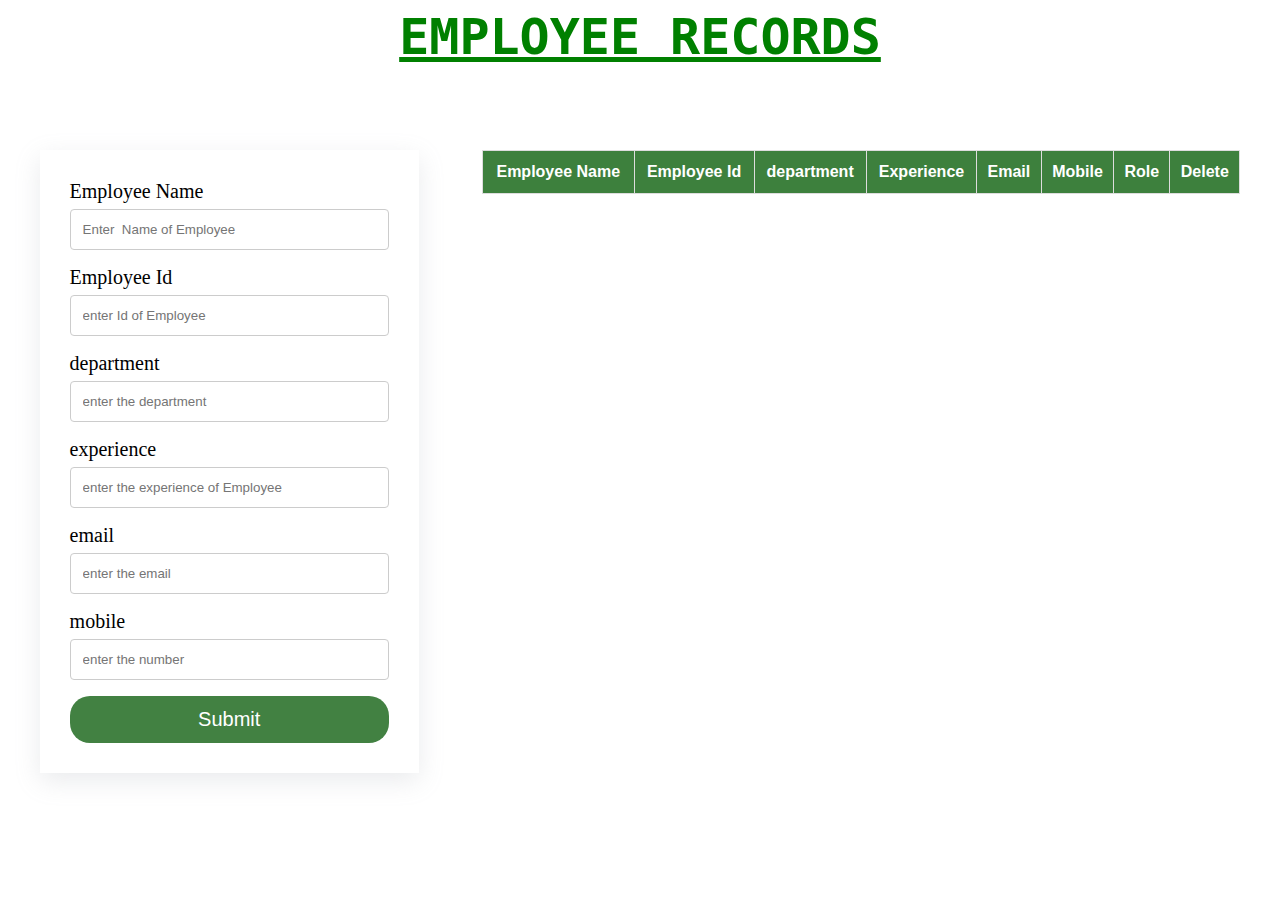
<file: Employee-record.text/index.html>
<html lang="en">
<head>
    <meta charset="UTF-8">
    <meta name="viewport" content="width=device-width, initial-scale=1.0">
    <title>Document</title>
     <link rel="stylesheet" href="./index.css" />
</head>
<body>
    
    <h1>Employee records</h1>

    <div>
        <form>
            <label>Employee Name</label><br />
            <input required id="Empname" type="text" placeholder="Enter  Name of Employee" ><br />

            <label>Employee Id</label><br>
            <input required id="Empid" type="text" placeholder="enter Id of Employee"><br>

            <label>department</label><br>
            <input required id="dep"  type="text" placeholder="enter the department"><br>

            <label>experience</label><br>
            <input required id="exp" type="text"  placeholder="enter the experience of Employee"><br>

            <label>email</label><br>
            <input required id="email" type="email" placeholder="enter the email"><br>

            <label>mobile</label><br>
            <input required id="mbl" type="number" placeholder="enter the number"><br>

            <input type="submit" >

        </form>

        <table>
            <thead>
                <tr>
                     <th>Employee Name</th>
                     <th>Employee Id</th>
                     <th>department</th>
                     <th>Experience</th>
                     <th>Email</th>
                     <th>Mobile</th>
                     <th>Role</th>
                     <th>Delete</th>
                </tr>

            </thead>

            <tbody>
                   <!-- Append your output to tbody -->
        
            </tbody>
        </table>
    </div>
</body>
<script src="./record.js"></script>
</html>
</file>
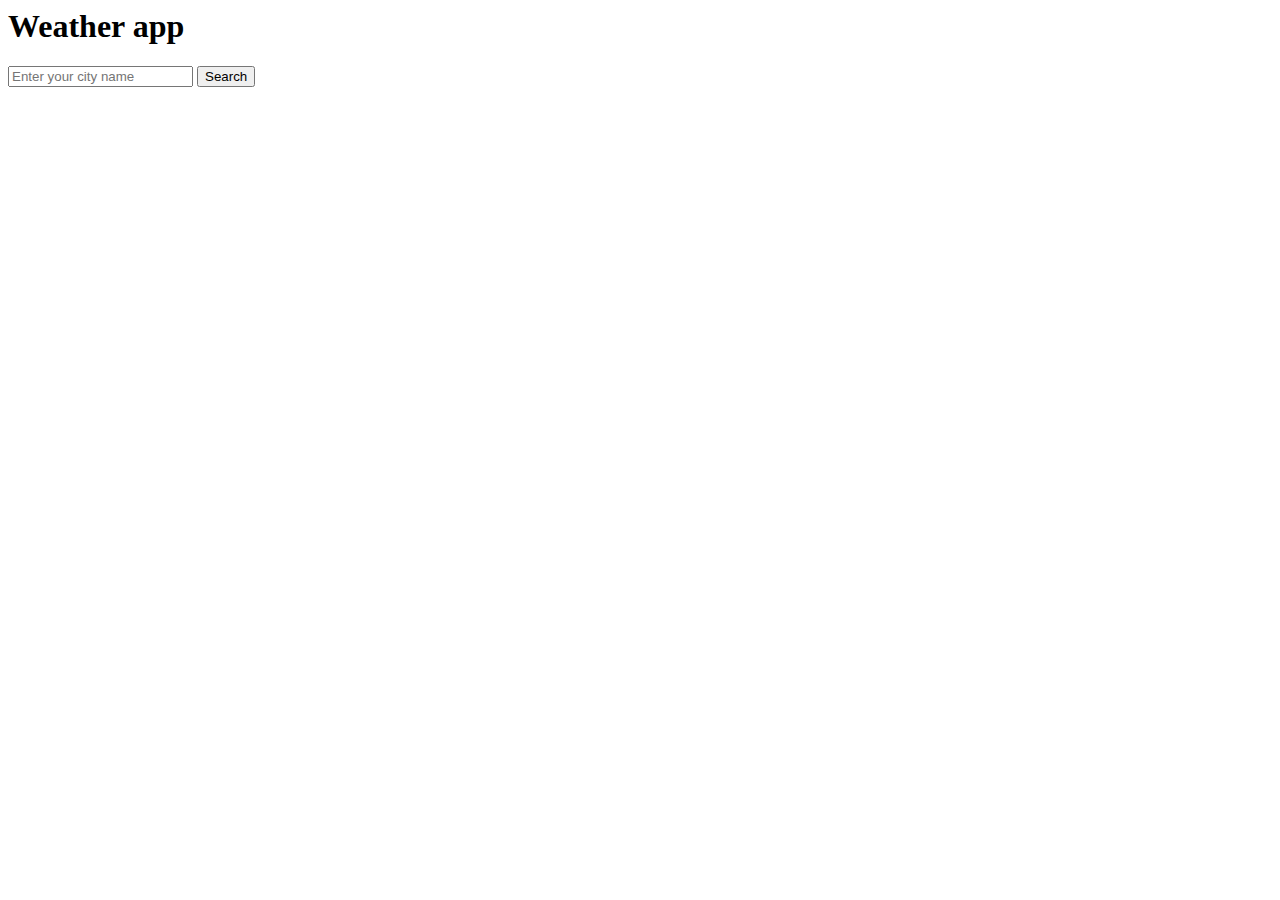
<file: Weathermap/index.html>
<html lang="en">
<head>
    <meta charset="UTF-8">
    <meta name="viewport" content="width=device-width, initial-scale=1.0">
    <title>Wether app</title>

    <style>
        iframe{
            width: 600px;
            height: 400px;
        }
    </style>
</head>
<body>
    <h1>Weather app</h1>
    <input type="text" id="city" placeholder="Enter your city name">
    <button onclick="getData()">Search</button>
    

    <br><br>

    <div id="main"></div>


    <br/><br/>

   <!-- <iframe width="560" height="315" src="https://www.youtube.com/embed/IrrfL3qcEsQ?si=VUUiVorFQaI9T917" title="YouTube video player" frameborder="0" allow="accelerometer; autoplay; clipboard-write; encrypted-media; gyroscope; picture-in-picture; web-share" referrerpolicy="strict-origin-when-cross-origin" allowfullscreen></iframe> -->

</body>
<script src="./index.js"></script>
</html>
</file>
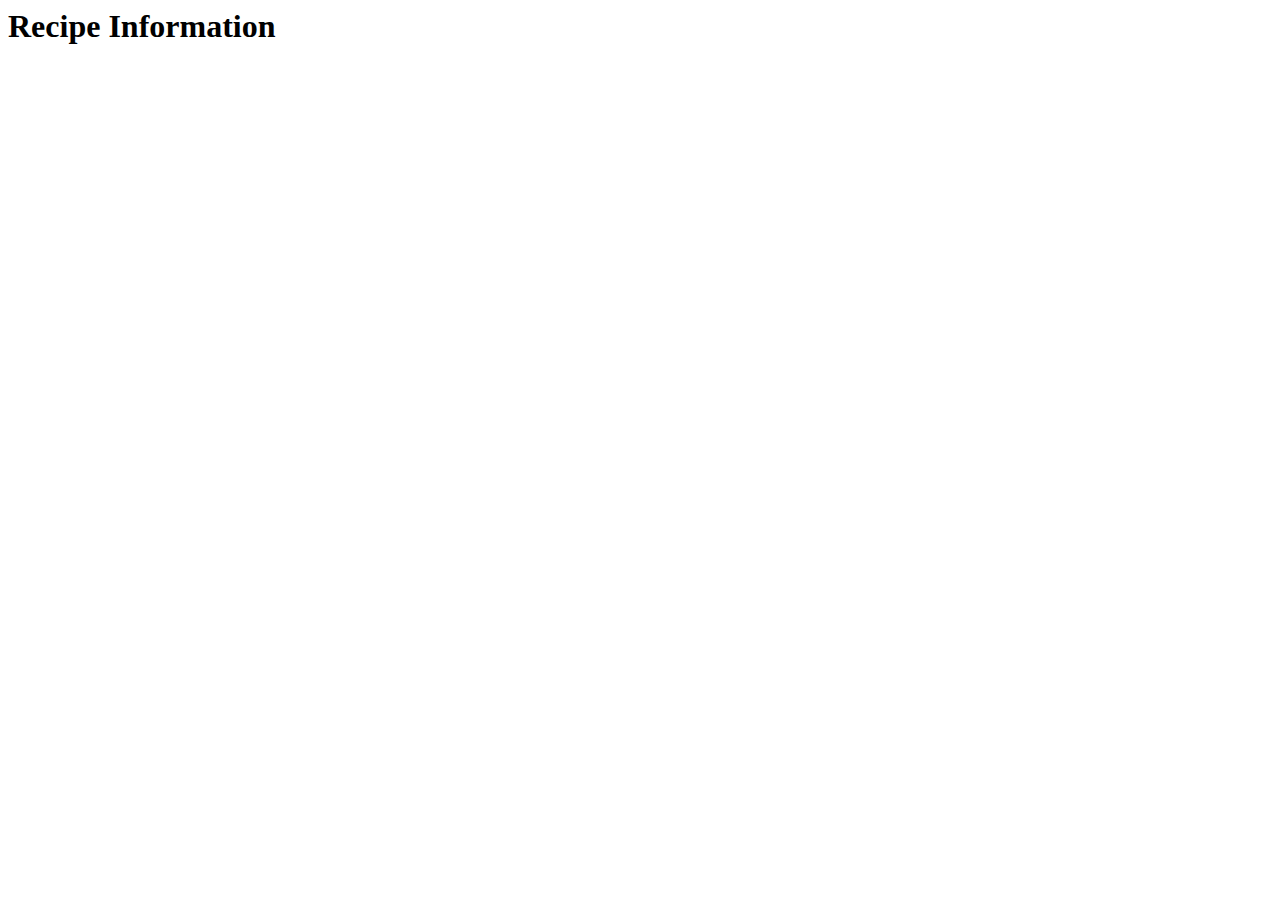
<file: Foody-land/info.html>
<html lang="en">
<head>
    <meta charset="UTF-8">
    <meta name="viewport" content="width=device-width, initial-scale=1.0">
    <title>Document</title>
</head>
<body>
    <h1>Recipe Information</h1>
    
</body>
<script>

const modal = document.getElementById("modal");
const modalTitle = document.getElementById("modalTitle");
const modalBody = document.getElementById("modalBody");
const closeModal = document.getElementById("closeModal");




function renderRecipes(list) {
  recipesContainer.innerHTML = "";
  if (list.length === 0) {
    noResults.hidden = false;
    return;
  }
  noResults.hidden = true;
  list.forEach((r) => recipesContainer.appendChild(createCard(r)));
}

function openModal(recipe) {
  modalTitle.textContent = recipe.title;

  const ingredientsHTML = recipe.ingredients
    ? `<h4>Ingredients</h4><ul>${recipe.ingredients
        .map((i) => `<li>${i}</li>`)
        .join("")}</ul>`
    : "";

  modalBody.innerHTML = `
    <img src="${recipe.thumb}" alt="${recipe.title}" style="width:100%; border-radius:8px; margin-bottom:10px;">
    ${ingredientsHTML}
    <h4>Instructions</h4>
    <p>${recipe.instructions}</p>
  `;

  modal.setAttribute("aria-hidden", "false");
}


</script>
</html>
</file>
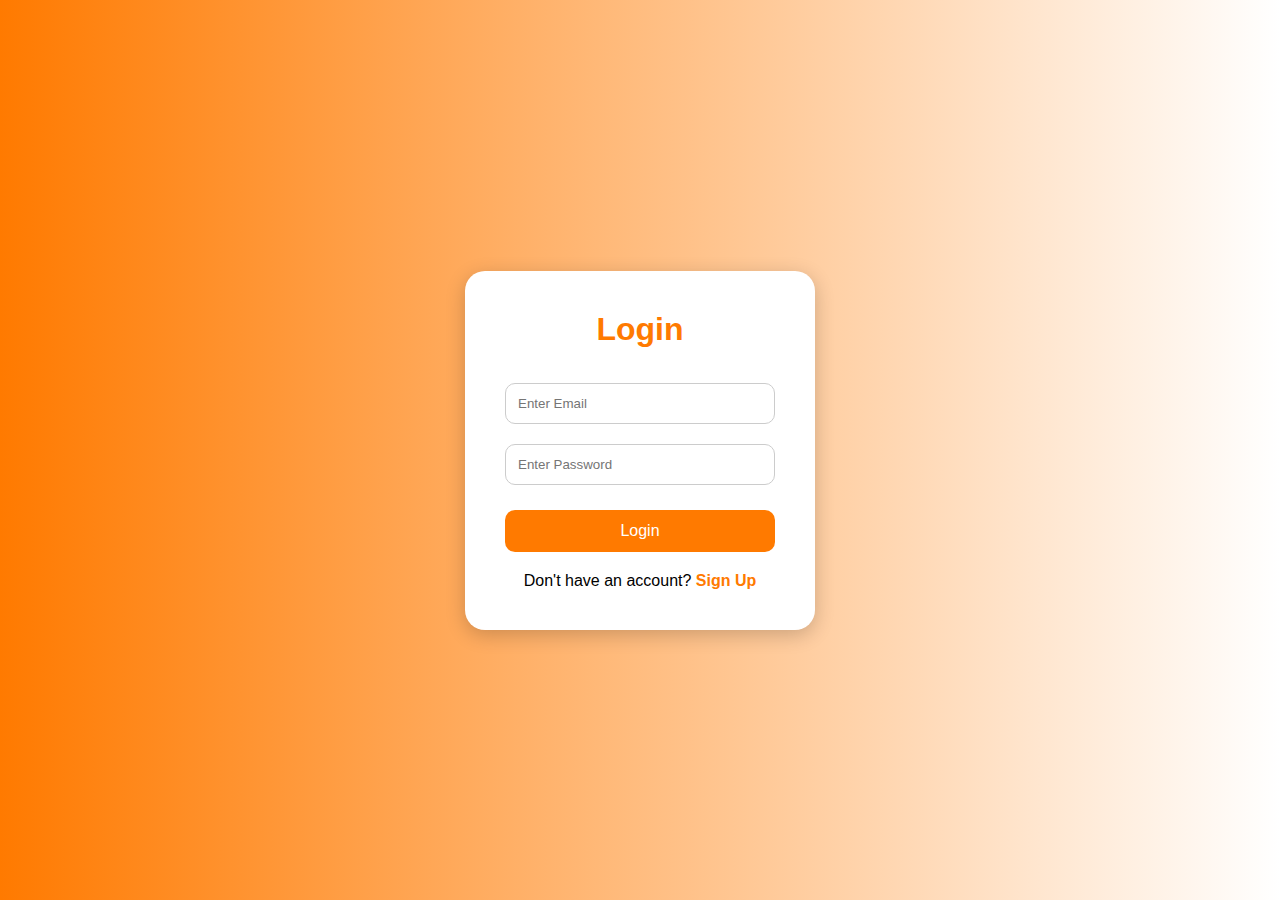
<file: GYT&Travel/login.html>
<!DOCTYPE html>
<html lang="en">
<head>
    <meta charset="UTF-8">
    <meta name="viewport" content="width=device-width, initial-scale=1.0">
    <title>Login</title>
    <link rel="stylesheet" href="css/login.css">
</head>
<body>

    <div class="container">
        <div class="login-box">
            <h1>Login</h1>

            <input type="email" id="email" placeholder="Enter Email">
            <input type="password" id="password" placeholder="Enter Password">

            <button onclick="loginUser()">Login</button>

            <p>
                Don't have an account?
                <a href="signup.html">Sign Up</a>
            </p>
            
        </div>
        
    </div>


    <script src="js/login.js"></script>
</body>
</html>
</file>
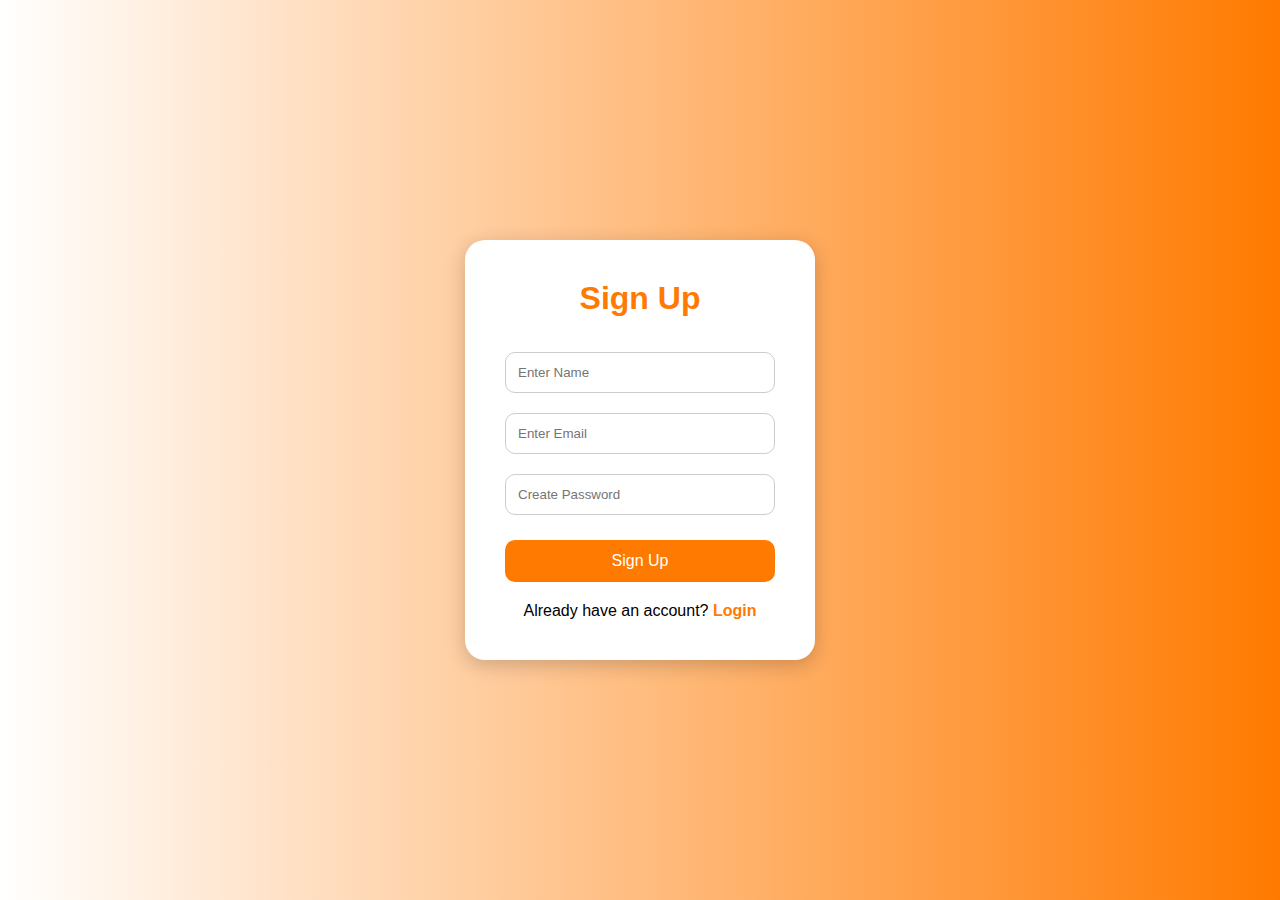
<file: GYT&Travel/signup.html>
<!DOCTYPE html>
<html lang="en">
<head>
    <meta charset="UTF-8">
    <meta name="viewport" content="width=device-width, initial-scale=1.0">
    <title>Sign Up</title>
    <link rel="stylesheet" href="css/signup.css">
</head>
<body>

    <div class="container">
        <div class="signup-box">
            <h1>Sign Up</h1>

            <input type="text" id="name" placeholder="Enter Name">
            <input type="email" id="email" placeholder="Enter Email">
            <input type="password" id="password" placeholder="Create Password">

            <button onclick="signupUser()">Sign Up</button>

            <p>
                Already have an account?
                <a href="login.html">Login</a>
            </p>
        </div>
    </div>

    <script src="js/signup.js"></script>
</body>
</html>
</file>
<file: Employee-record.text/index.css>
div {
    display: flex;
    justify-content: space-around;
  }
  form {
    margin: 0 auto;
    margin-top: 50px;
    width: 30%;
    box-shadow: rgba(149, 157, 165, 0.2) 0px 8px 24px;
    padding: 30px;
  }
  
  
  
  label {
    font-size: 20px;
  }
  
  table {
    font-family: Arial, Helvetica, sans-serif;
    border-collapse: collapse;
    width: 60%;
    margin: auto;
    margin-top: 50px;
    text-align: center;
  }
  
  table td,
  table th {
    border: 1px solid #ddd;
    padding: 8px;
    text-align: center;
  }
  
  table tr:nth-child(even) {
    background-color: #8caacf;
  }
  
  table tr:hover {
    background-color: #ddd;
  }
  
  table th {
    padding-top: 12px;
    padding-bottom: 12px;
    text-align: left;
    background-color:rgb(61, 128, 61);
    color: white;
    text-align: center;
  }
  
  * {
    box-sizing: border-box;
  }
  
  input[type="text"], input[type="email"], input[type="number"],
  select,
  textarea {
    width: 100%;
    padding: 12px;
    border: 1px solid #ccc;
    border-radius: 4px;
    box-sizing: border-box;
    margin-top: 6px;
    margin-bottom: 16px;
    resize: vertical;
  }
  
  input[type="submit"] {
    background-color: rgb(66, 129, 66);
    color: white;
    padding: 12px 20px;
    border: none;
    border-radius: 20px;
    cursor: pointer;
    width: 100%;
    font-size: 20px;
  }
  
  input[type="submit"]:hover {
    background-color:rgb(50, 103, 50);
  }
  
  h1 {
    text-align: center;
    font-size: 50px;
    text-transform: uppercase;
    font-family: monospace;
    color:green;
    text-decoration: underline;
  }


  /* css ends */
</file>
<file: GYT&Travel/css/login.css>
*{
    margin:0;
    padding:0;
    box-sizing:border-box;
    font-family:Arial, sans-serif;
}

body{
    height:100vh;
    display:flex;
    justify-content:center;
    align-items:center;
    background:linear-gradient(to right, #ff7a00, white);
}

.login-box{
    width:350px;
    background:white;
    padding:40px;
    border-radius:20px;
    box-shadow:0 5px 20px rgba(0,0,0,0.2);
    text-align:center;
}

.login-box h1{
    color:#ff7a00;
    margin-bottom:25px;
}

.login-box input{
    width:100%;
    padding:12px;
    margin:10px 0;
    border:1px solid #ccc;
    border-radius:10px;
    outline:none;
}

.login-box button{
    width:100%;
    padding:12px;
    margin-top:15px;
    border:none;
    border-radius:10px;
    background:#ff7a00;
    color:white;
    font-size:16px;
    cursor:pointer;
}

.login-box p{
    margin-top:20px;
}

.login-box a{
    color:#ff7a00;
    text-decoration:none;
    font-weight:bold;
}
</file>
<file: GYT&Travel/css/signup.css>
*{
    margin:0;
    padding:0;
    box-sizing:border-box;
    font-family:Arial, sans-serif;
}

body{
    height:100vh;
    display:flex;
    justify-content:center;
    align-items:center;
    background:linear-gradient(to right, white, #ff7a00);
}

.signup-box{
    width:350px;
    background:white;
    padding:40px;
    border-radius:20px;
    box-shadow:0 5px 20px rgba(0,0,0,0.2);
    text-align:center;
}

.signup-box h1{
    color:#ff7a00;
    margin-bottom:25px;
}

.signup-box input{
    width:100%;
    padding:12px;
    margin:10px 0;
    border:1px solid #ccc;
    border-radius:10px;
    outline:none;
}

.signup-box button{
    width:100%;
    padding:12px;
    margin-top:15px;
    border:none;
    border-radius:10px;
    background:#ff7a00;
    color:white;
    font-size:16px;
    cursor:pointer;
}

.signup-box p{
    margin-top:20px;
}

.signup-box a{
    color:#ff7a00;
    text-decoration:none;
    font-weight:bold;
}
</file>
